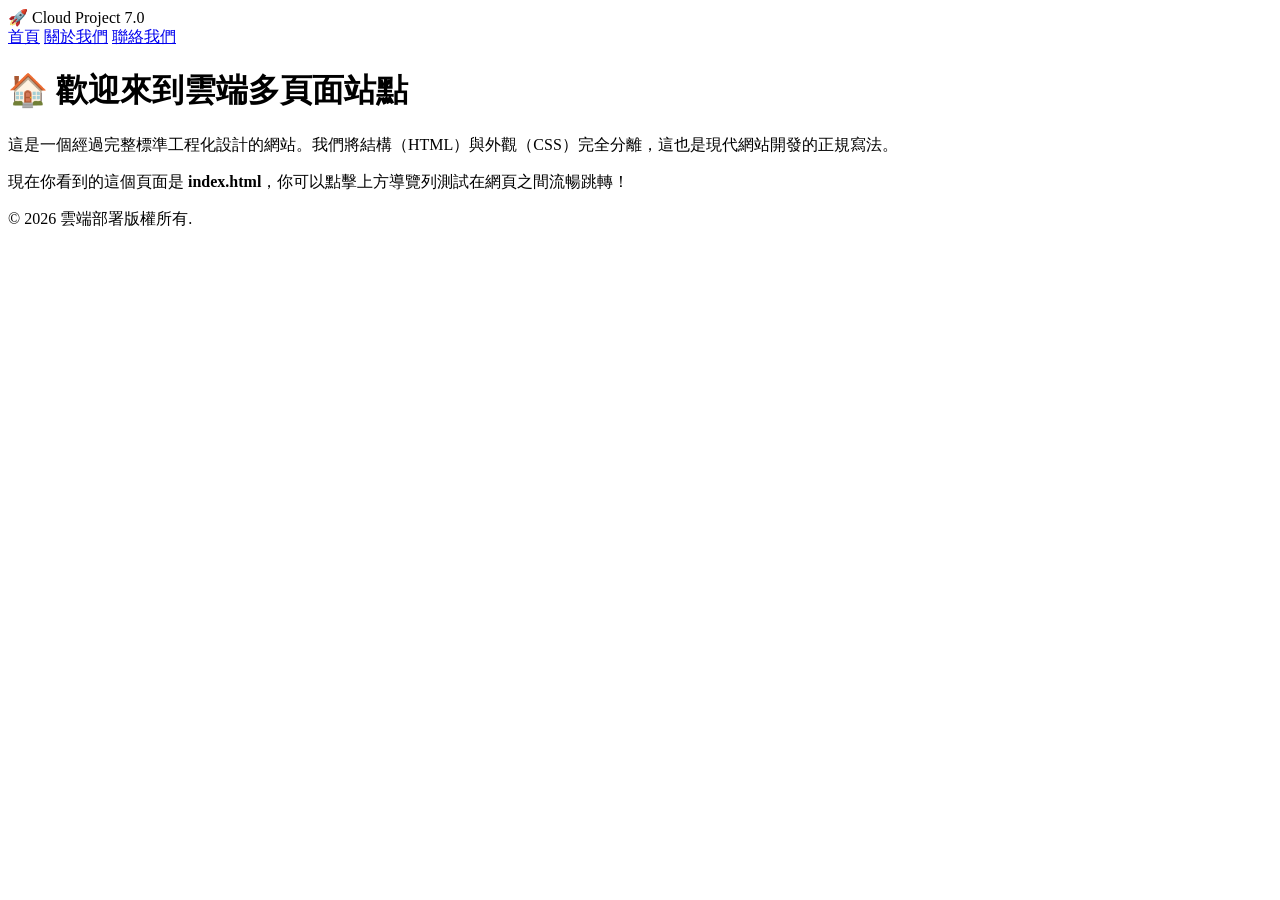
<file: index.html>
<!DOCTYPE html>
<html lang="zh-HK">
<head>
    <meta charset="UTF-8">
    <meta name="viewport" content="width=device-width, initial-scale=1.0">
    <title>首頁 - 網頁 7.0 雲端版</title>
    <!-- 引入外部共用 CSS -->
    <link rel="stylesheet" href="style.css">
</head>
<body>

    <header>
        <div class="logo">🚀 Cloud Project 7.0</div>
        <nav>
            <a href="index.html" class="active">首頁</a>
            <a href="about.html">關於我們</a>
            <a href="contact.html">聯絡我們</a>
        </nav>
    </header>

    <div class="container">
        <h1>🏠 歡迎來到雲端多頁面站點</h1>
        <p>這是一個經過完整標準工程化設計的網站。我們將結構（HTML）與外觀（CSS）完全分離，這也是現代網站開發的正規寫法。</p>
        <p>現在你看到的這個頁面是 <strong>index.html</strong>，你可以點擊上方導覽列測試在網頁之間流暢跳轉！</p>
    </div>

    <footer>&copy; 2026 雲端部署版權所有.</footer>

</body>
</html>
</file>
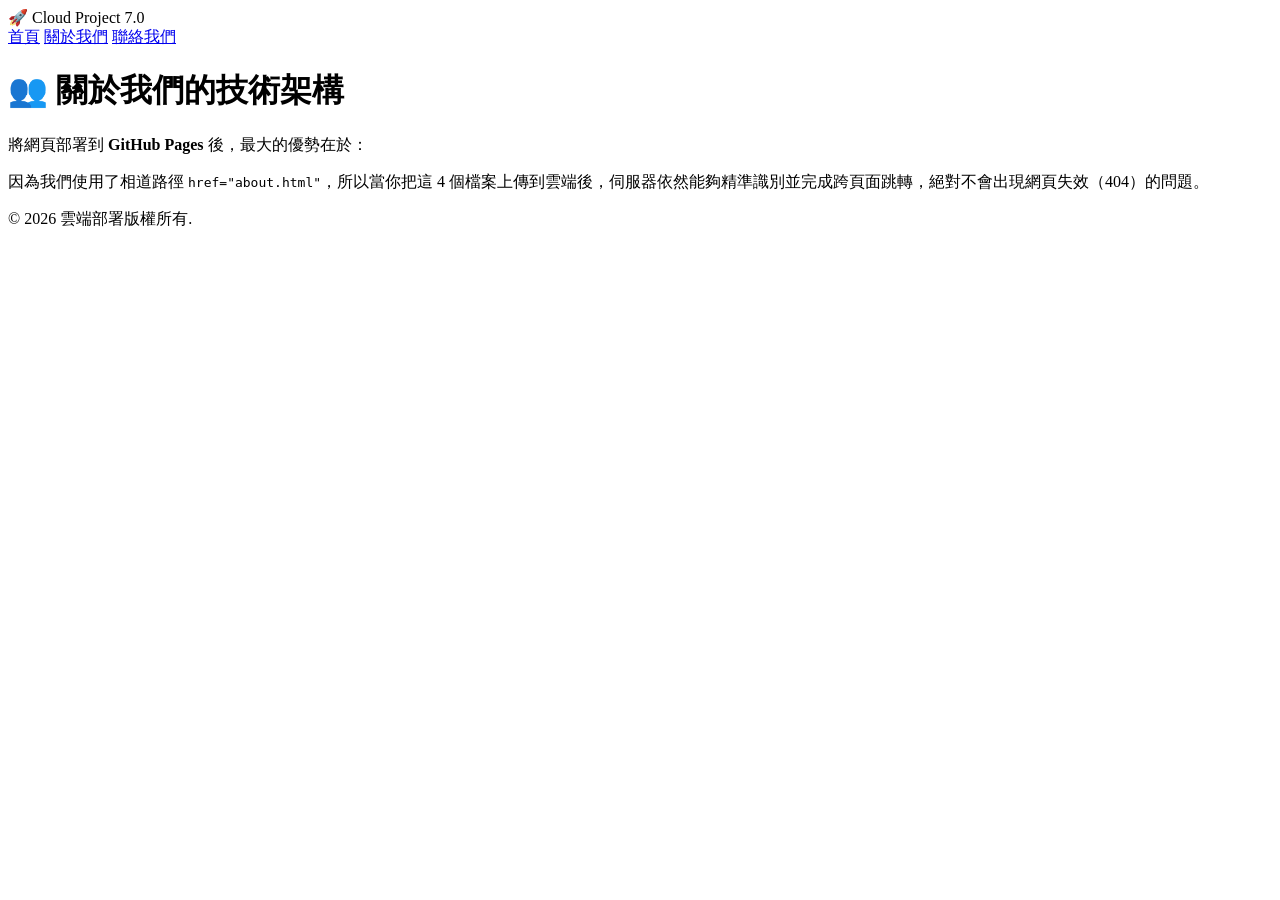
<file: about.html>
<!DOCTYPE html>
<html lang="zh-HK">
<head>
    <meta charset="UTF-8">
    <meta name="viewport" content="width=device-width, initial-scale=1.0">
    <title>關於我們 - 網頁 7.0 雲端版</title>
    <!-- 引入外部共用 CSS -->
    <link rel="stylesheet" href="style.css">
</head>
<body>

    <header>
        <div class="logo">🚀 Cloud Project 7.0</div>
        <nav>
            <a href="index.html">首頁</a>
            <a href="about.html" class="active">關於我們</a>
            <a href="contact.html">聯絡我們</a>
        </nav>
    </header>

    <div class="container">
        <h1>👥 關於我們的技術架構</h1>
        <p>將網頁部署到 <strong>GitHub Pages</strong> 後，最大的優勢在於：</p>
        <p>因為我們使用了相道路徑 <code>href="about.html"</code>，所以當你把這 4 個檔案上傳到雲端後，伺服器依然能夠精準識別並完成跨頁面跳轉，絕對不會出現網頁失效（404）的問題。</p>
    </div>

    <footer>&copy; 2026 雲端部署版權所有.</footer>

</body>
</html>
</file>
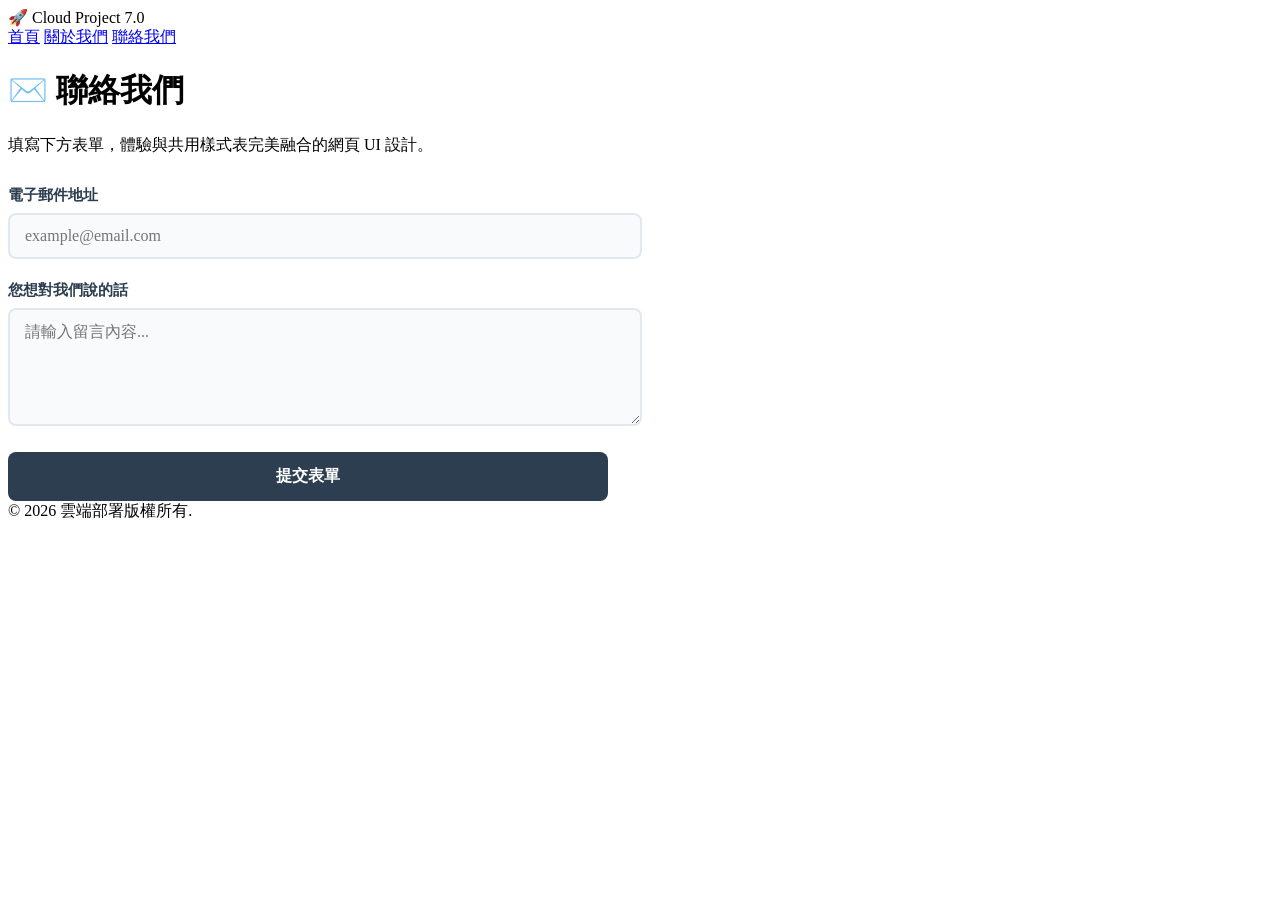
<file: contact.html>
<!DOCTYPE html>
<html lang="zh-HK">
<head>
    <meta charset="UTF-8">
    <meta name="viewport" content="width=device-width, initial-scale=1.0">
    <title>聯絡我們 - 網頁 7.0 雲端版</title>
    <!-- 引入外部共用 CSS -->
    <link rel="stylesheet" href="style.css">
</head>
<body>

    <header>
        <div class="logo">🚀 Cloud Project 7.0</div>
        <nav>
            <a href="index.html">首頁</a>
            <a href="about.html">關於我們</a>
            <a href="contact.html" class="active">聯絡我們</a>
        </nav>
    </header>

    <div class="container" style="max-width: 600px;">
        <h1>✉️ 聯絡我們</h1>
        <p style="margin-bottom: 30px;">填寫下方表單，體驗與共用樣式表完美融合的網頁 UI 設計。</p>
        
        <form onsubmit="alert('🎉 訊息已成功透過雲端系統模擬送出！'); this.reset(); return false;">
            <div class="form-group">
                <label for="email">電子郵件地址</label>
                <input type="email" id="email" required placeholder="example@email.com">
            </div>
            
            <div class="form-group">
                <label for="message">您想對我們說的話</label>
                <textarea id="message" rows="5" required placeholder="請輸入留言內容..."></textarea>
            </div>
            
            <button type="submit" class="submit-btn">提交表單</button>
        </form>
    </div>

    <footer>&copy; 2026 雲端部署版權所有.</footer>

</body>
</html>
</file>
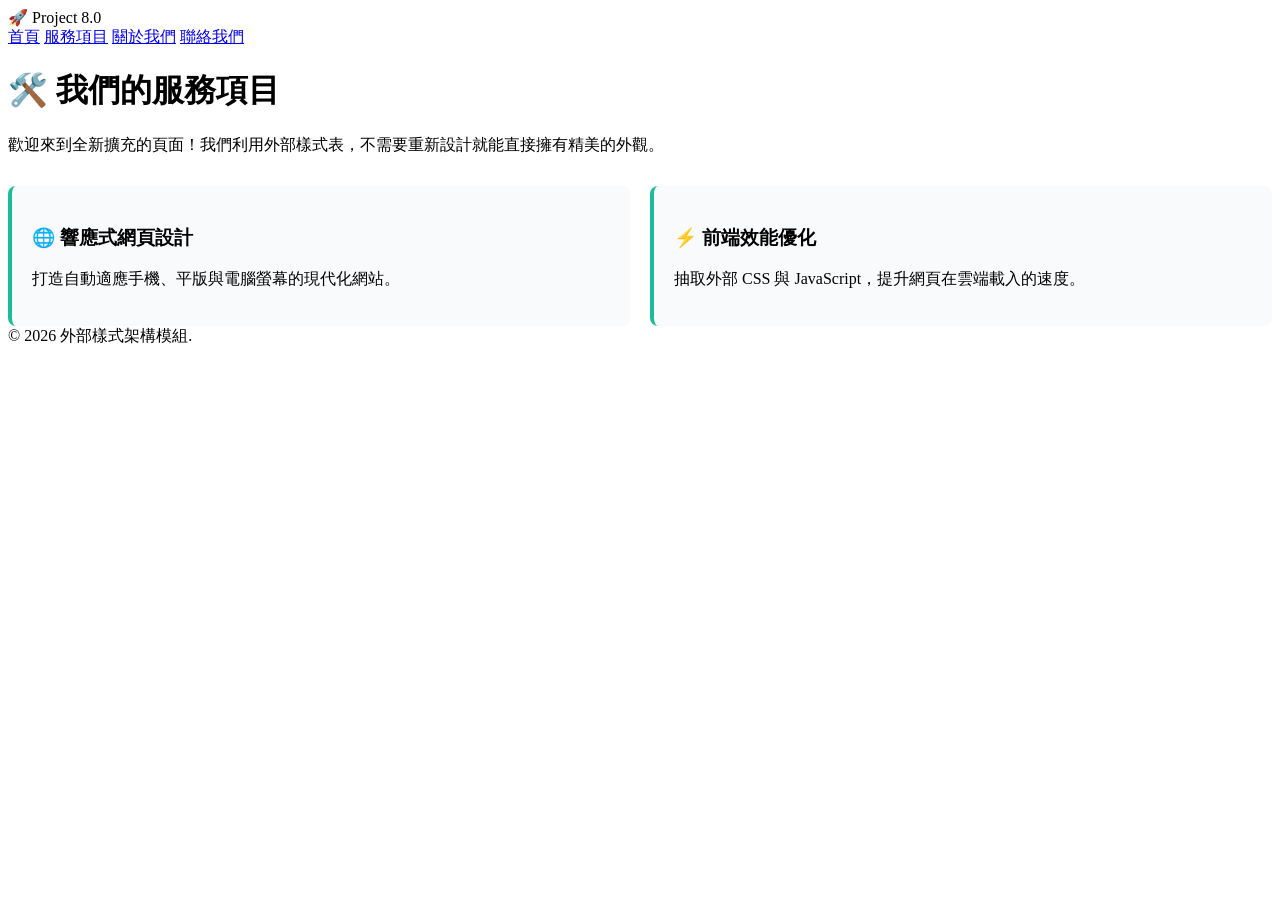
<file: services.html>
<!DOCTYPE html>
<html lang="zh-HK">
<head>
    <meta charset="UTF-8">
    <meta name="viewport" content="width=device-width, initial-scale=1.0">
    <title>服務項目 - 網頁 8.0 擴充版</title>
    <!-- 引入全站共用 CSS -->
    <link rel="stylesheet" href="style.css">
    <style>
        /* 僅針對此頁面微調的局部樣式：服務列表 */
        .service-list {
            margin-top: 30px;
            display: grid;
            grid-template-columns: 1fr 1fr;
            gap: 20px;
        }
        .service-item {
            background: #f8fafc;
            padding: 20px;
            border-radius: 8px;
            border-left: 4px solid #1abc9c;
        }
        @media (max-width: 600px) {
            .service-list { grid-template-columns: 1fr; }
        }
    </style>
</head>
<body>

    <header>
        <div class="logo">🚀 Project 8.0</div>
        <nav>
            <a href="index.html">首頁</a>
            <a href="services.html" class="active">服務項目</a>
            <a href="about.html">關於我們</a>
            <a href="contact.html">聯絡我們</a>
        </nav>
    </header>

    <div class="container">
        <h1>🛠️ 我們的服務項目</h1>
        <p>歡迎來到全新擴充的頁面！我們利用外部樣式表，不需要重新設計就能直接擁有精美的外觀。</p>
        
        <div class="service-list">
            <div class="service-item">
                <h3>🌐 響應式網頁設計</h3>
                <p>打造自動適應手機、平版與電腦螢幕的現代化網站。</p>
            </div>
            <div class="service-item">
                <h3>⚡ 前端效能優化</h3>
                <p>抽取外部 CSS 與 JavaScript，提升網頁在雲端載入的速度。</p>
            </div>
        </div>
    </div>

    <footer>&copy; 2026 外部樣式架構模組.</footer>

</body>
</html>
</file>
<file: style.css>
/* ==========================================================================
   聯絡表單專用樣式 (追加於 style.css 底部)
   ========================================================================== */
.form-group {
    margin-bottom: 22px;
    text-align: left; /* 確保標籤與輸入框靠左對齊 */
}

.form-group label {
    display: block;
    margin-bottom: 8px;
    font-weight: 600;
    color: #2c3e50;
    font-size: 15px;
}

.form-group input, 
.form-group textarea {
    width: 100%;
    padding: 12px 15px;
    border: 2px solid #e2e8f0;
    border-radius: 8px;
    background-color: #f8fafc;
    font-size: 16px;
    font-family: inherit;
    transition: all 0.3s ease;
}

/* 輸入框聚焦時的酷炫外框特效 */
.form-group input:focus, 
.form-group textarea:focus {
    outline: none;
    border-color: #1abc9c;
    background-color: #ffffff;
    box-shadow: 0 0 0 3px rgba(26, 188, 156, 0.15);
}

.submit-btn {
    background-color: #2c3e50;
    color: white;
    border: none;
    padding: 14px 28px;
    font-size: 16px;
    font-weight: bold;
    border-radius: 8px;
    cursor: pointer;
    width: 100%;
    transition: background-color 0.3s ease;
}

.submit-btn:hover {
    background-color: #1abc9c;
}
</file>
